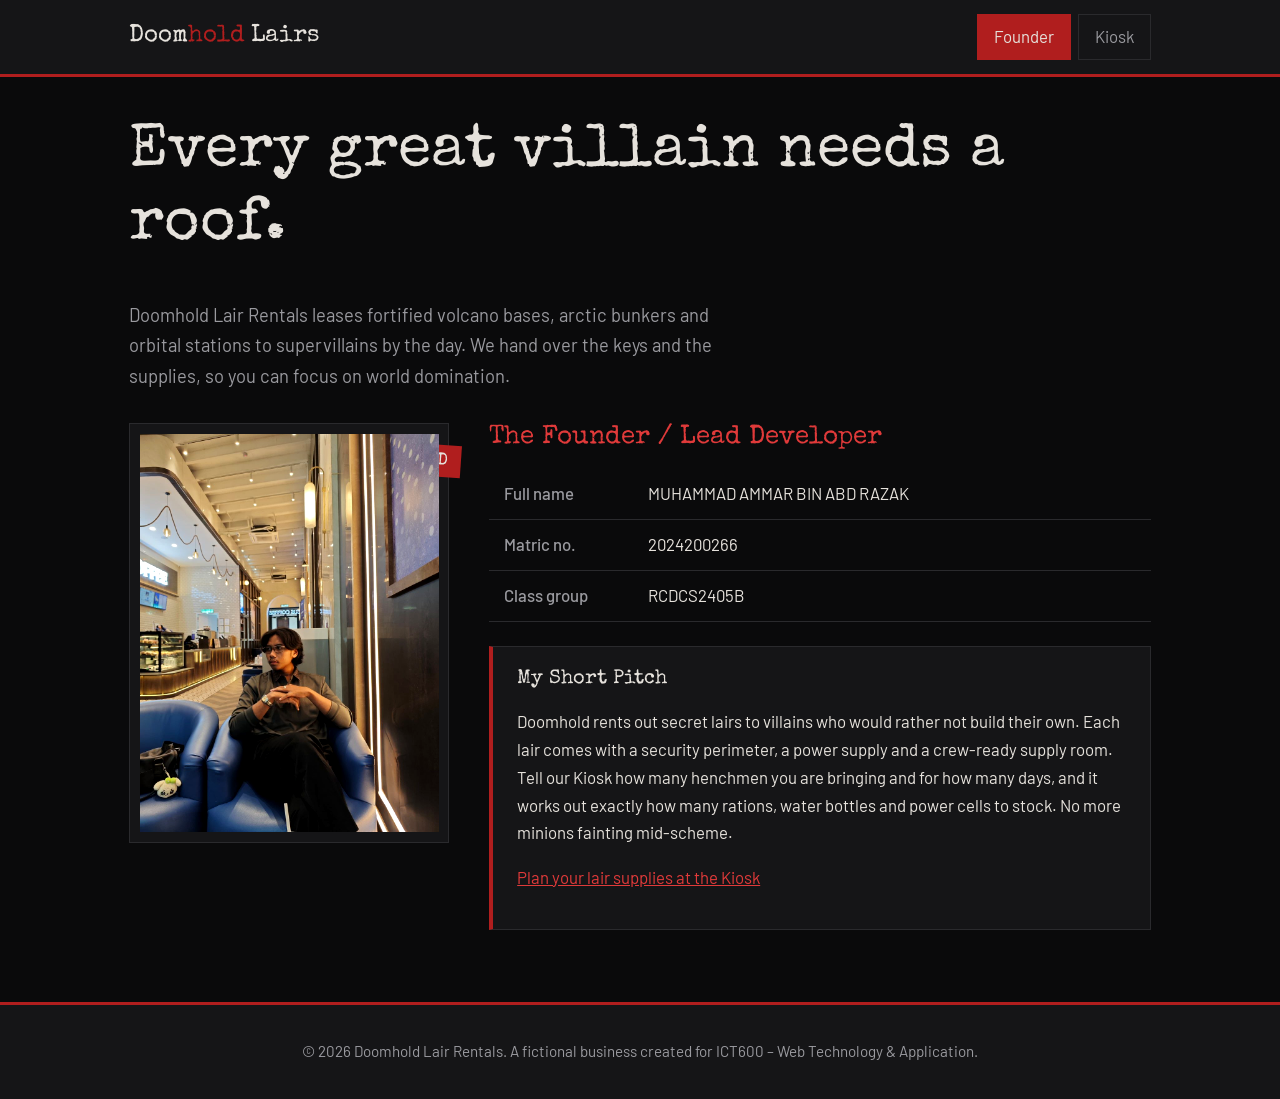
<file: index.html>
<!DOCTYPE html>
<html lang="en">

<head>
    <meta charset="UTF-8">
    <meta name="viewport" content="width=device-width, initial-scale=1">
    <link rel="preconnect" href="https://fonts.googleapis.com">
    <link rel="preconnect" href="https://fonts.gstatic.com" crossorigin>
    <link href="https://fonts.googleapis.com/css2?family=Barlow:wght@400;500;600&family=Special+Elite&display=swap"
        rel="stylesheet">
    <link rel="stylesheet" href="css/style.css">
    <title>The Founder | Doomhold Lair Rentals</title>
</head>

<body>
    <header class="site-header">
        <div class="bar"><a class="brand" href="index.html">Doom<span>hold</span> Lairs</a>
            <nav class="site-nav" aria-label="Main">
                <ul>
                    <li><a href="index.html" aria-current="page">Founder</a></li>
                    <li><a href="kiosk.html">Kiosk</a></li>
                </ul>
            </nav>
        </div>
    </header>
    <main>
        <section>
            <h1>Every great villain needs a roof.</h1>
            <p class="lede">Doomhold Lair Rentals leases fortified volcano bases, arctic bunkers and orbital stations to
                supervillains by the day. We hand over the keys and the supplies, so you can focus on world domination.
            </p>
        </section>
        <section class="dossier" aria-labelledby="founder-title">
            <figure class="photo"><img src="images/founder_doomhold.jpg" alt="Portrait of the founder" width="400" height="480">
            </figure>
            <div>
                <h2 id="founder-title">The Founder / Lead Developer</h2>
                <table class="facts">
                    <tr>
                        <th scope="row">Full name</th>
                        <td>MUHAMMAD AMMAR BIN ABD RAZAK</td>
                    </tr>
                    <tr>
                        <th scope="row">Matric no.</th>
                        <td>2024200266</td>
                    </tr>
                    <tr>
                        <th scope="row">Class group</th>
                        <td>RCDCS2405B</td>
                    </tr>
                </table>
                <div class="panel">
                    <h3>My Short Pitch</h3>
                    <p>Doomhold rents out secret lairs to villains who would rather not build their own. Each lair comes
                        with a security perimeter, a power supply and a crew-ready supply room. Tell our Kiosk how many
                        henchmen you are bringing and for how many days, and it works out exactly how many rations,
                        water bottles and power cells to stock. No more minions fainting mid-scheme.</p>
                    <p><a href="kiosk.html">Plan your lair supplies at the Kiosk</a></p>
                </div>
            </div>
        </section>
    </main>
    <footer class="site-footer">
        <p>&copy; 2026 Doomhold Lair Rentals. A fictional business created for ICT600 &ndash; Web Technology &amp;
            Application.</p>
    </footer>
</body>

</html>
</file>
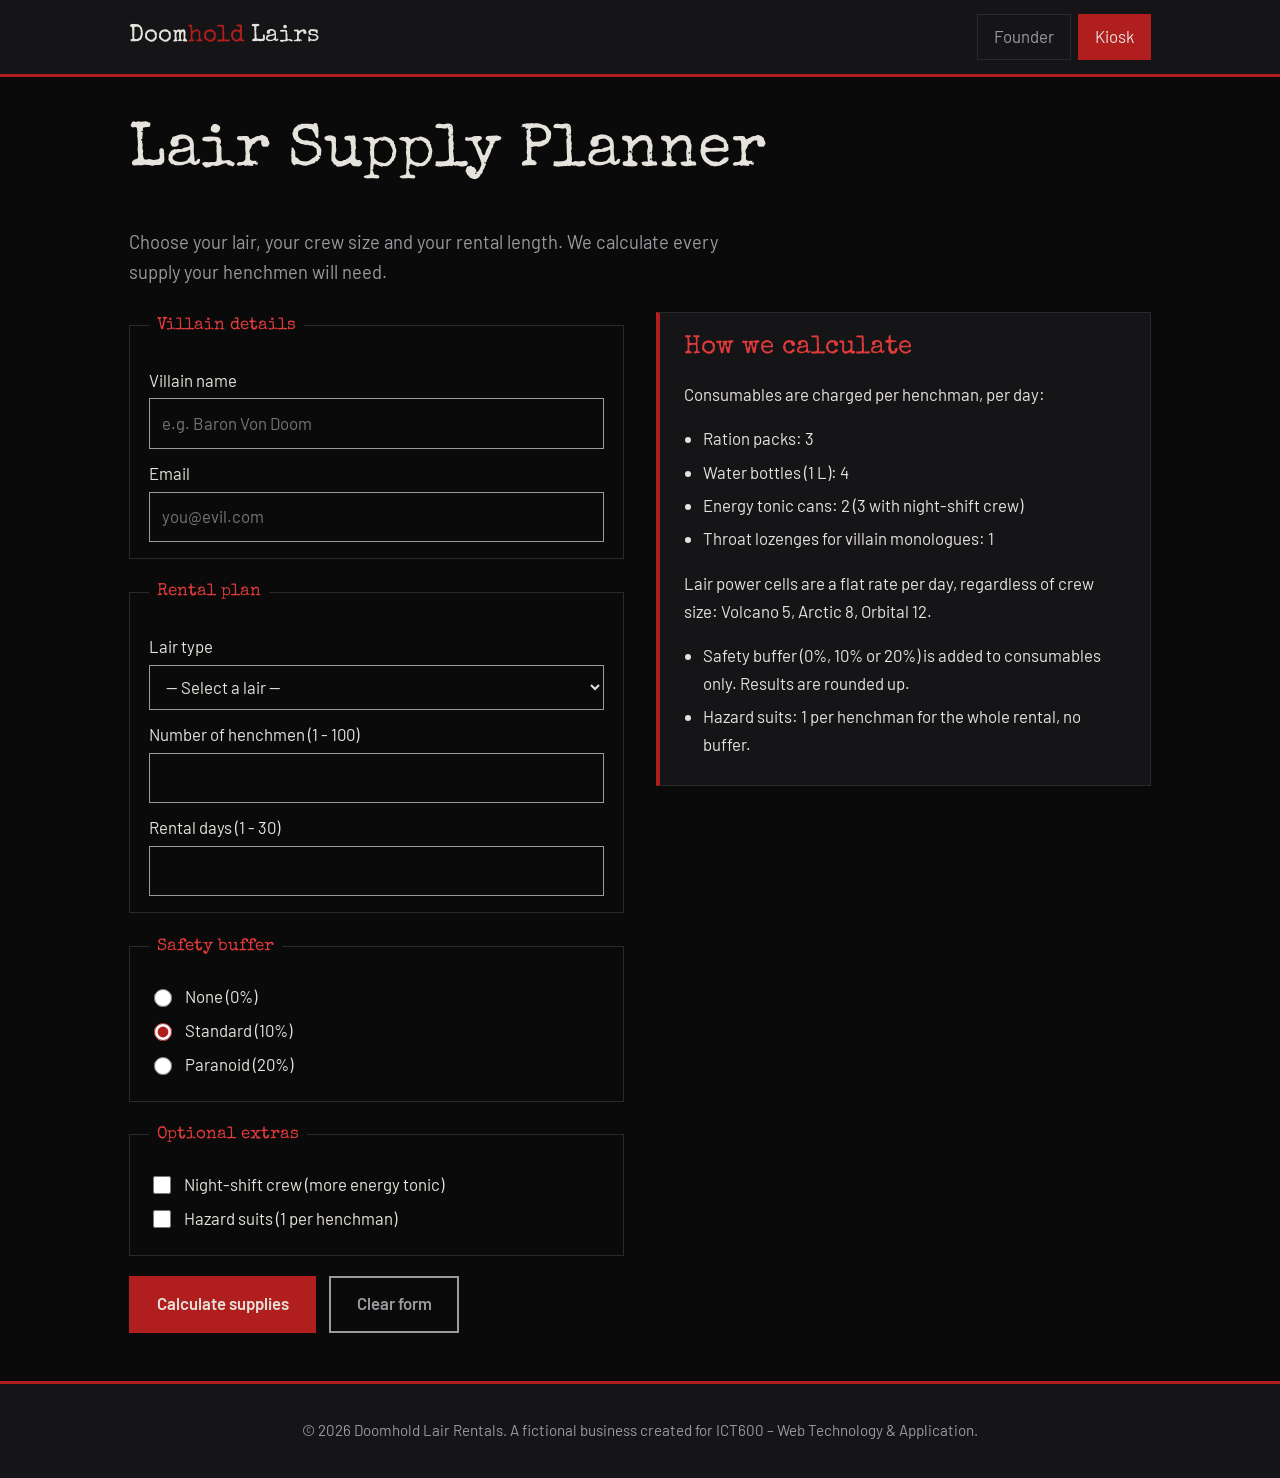
<file: kiosk.html>
<!DOCTYPE html>
<html lang="en">

<head>
    <meta charset="UTF-8">
    <meta name="viewport" content="width=device-width, initial-scale=1">
    <link rel="preconnect" href="https://fonts.googleapis.com">
    <link rel="preconnect" href="https://fonts.gstatic.com" crossorigin>
    <link href="https://fonts.googleapis.com/css2?family=Barlow:wght@400;500;600&family=Special+Elite&display=swap"
        rel="stylesheet">
    <link rel="stylesheet" href="css/style.css">
    <title>The Kiosk | Doomhold Lair Rentals</title>
</head>

<body>
    <header class="site-header">
        <div class="bar"><a class="brand" href="index.html">Doom<span>hold</span> Lairs</a>
            <nav class="site-nav" aria-label="Main">
                <ul>
                    <li><a href="index.html">Founder</a></li>
                    <li><a href="kiosk.html" aria-current="page">Kiosk</a></li>
                </ul>
            </nav>
        </div>
    </header>
    <main>
        <h1>Lair Supply Planner</h1>
        <p class="lede">Choose your lair, your crew size and your rental length. We calculate every supply your henchmen
            will need.</p>
        <div class="kiosk">
            <form id="plannerForm" novalidate>
                <fieldset>
                    <legend>Villain details</legend>
                    <label for="custName">Villain name</label>
                    <input type="text" id="custName" name="custName" placeholder="e.g. Baron Von Doom"
                        autocomplete="name">
                    <label for="custEmail">Email</label>
                    <input type="email" id="custEmail" name="custEmail" placeholder="you@evil.com" autocomplete="email">
                </fieldset>
                <fieldset>
                    <legend>Rental plan</legend>
                    <label for="lairType">Lair type</label>
                    <select id="lairType" name="lairType">
                        <option value="">-- Select a lair --</option>
                        <option value="volcano">Volcano Fortress (5 power cells/day)</option>
                        <option value="arctic">Arctic Bunker (8 power cells/day)</option>
                        <option value="orbital">Orbital Station (12 power cells/day)</option>
                    </select>
                    <label for="henchmen">Number of henchmen (1 - 100)</label>
                    <input type="number" id="henchmen" name="henchmen" min="1" max="100" step="1">
                    <label for="days">Rental days (1 - 30)</label>
                    <input type="number" id="days" name="days" min="1" max="30" step="1">
                </fieldset>
                <fieldset>
                    <legend>Safety buffer</legend>
                    <div class="choice"><input type="radio" id="buf0" name="buffer" value="0"><label for="buf0">None
                            (0%)</label></div>
                    <div class="choice"><input type="radio" id="buf10" name="buffer" value="10" checked><label
                            for="buf10">Standard (10%)</label></div>
                    <div class="choice"><input type="radio" id="buf20" name="buffer" value="20"><label
                            for="buf20">Paranoid (20%)</label></div>
                </fieldset>
                <fieldset>
                    <legend>Optional extras</legend>
                    <div class="choice"><input type="checkbox" id="nightShift" name="nightShift"><label
                            for="nightShift">Night-shift crew (more energy tonic)</label></div>
                    <div class="choice"><input type="checkbox" id="hazardSuits" name="hazardSuits"><label
                            for="hazardSuits">Hazard suits (1 per henchman)</label></div>
                </fieldset>
                <div class="btns"><button type="submit">Calculate supplies</button><button type="reset"
                        id="resetBtn">Clear form</button></div>
            </form>
            <aside class="panel rules" aria-labelledby="rulesTitle">
                <h2 id="rulesTitle">How we calculate</h2>
                <p>Consumables are charged per henchman, per day:</p>
                <ul>
                    <li>Ration packs: 3</li>
                    <li>Water bottles (1 L): 4</li>
                    <li>Energy tonic cans: 2 (3 with night-shift crew)</li>
                    <li>Throat lozenges for villain monologues: 1</li>
                </ul>
                <p>Lair power cells are a flat rate per day, regardless of crew size: Volcano 5, Arctic 8, Orbital 12.
                </p>
                <ul>
                    <li>Safety buffer (0%, 10% or 20%) is added to consumables only. Results are rounded up.</li>
                    <li>Hazard suits: 1 per henchman for the whole rental, no buffer.</li>
                </ul>
            </aside>
        </div>
        <section id="result" aria-live="polite" tabindex="-1"></section>
    </main>
    <footer class="site-footer">
        <p>&copy; 2026 Doomhold Lair Rentals. A fictional business created for ICT600 &ndash; Web Technology &amp;
            Application.</p>
    </footer>
    <script src="js/script.js"></script>
</body>

</html>
</file>
<file: css/style.css>
:root {
    --black:#0a0a0b;--coal:#151517;--iron:#2a2a2d;--ash:#9a9a9f;--bone:#e6e2dc;--blood:#b01e1e;--ember:#e03a3a
}

* {
    box-sizing:border-box
}

html {
    scroll-behavior:smooth
}

body {
    margin:0;background:var(--black);color:var(--bone);font:1.05rem/1.65 "Barlow",system-ui,sans-serif;min-height:100vh;display:flex;flex-direction:column
}

h1,h2,h3 {
    font-family:"Special Elite","Courier New",monospace;font-weight:400;line-height:1.2;margin:0 0 .6em
}

h1 {
    font-size:clamp(2.2rem,6vw,3.8rem);color:var(--bone)
}

h2 {
    font-size:1.6rem;color:var(--ember)
}

a {
    color:var(--ember)
}

:focus-visible {
    outline:3px solid var(--ember);outline-offset:3px
}

.site-header {
    background:var(--coal);border-bottom:3px solid var(--blood)
}

.bar {
    max-width:1060px;margin:0 auto;padding:.9rem 1.2rem;display:flex;flex-wrap:wrap;align-items:center;justify-content:space-between;gap:.6rem
}

.brand {
    font-family:"Special Elite",monospace;font-size:1.5rem;color:var(--bone);text-decoration:none
}

.brand span {
    color:var(--blood)
}

.site-nav ul {
    list-style:none;display:flex;gap:.4rem;margin:0;padding:0
}

.site-nav a {
    display:block;padding:.5rem 1rem;color:var(--ash);text-decoration:none;border:1px solid var(--iron)
}

.site-nav a:hover,.site-nav a[aria-current="page"] {
    color:var(--bone);background:var(--blood);border-color:var(--blood)
}

main {
    flex:1;width:100%;max-width:1060px;margin:0 auto;padding:2.5rem 1.2rem 3rem
}

.lede {
    color:var(--ash);font-size:1.15rem;max-width:60ch
}

.dossier {
    display:grid;grid-template-columns:minmax(0,320px) 1fr;gap:2.5rem;margin-top:2rem;align-items:start
}

.photo {
    position:relative;margin:0;border:1px solid var(--iron);background:var(--coal);padding:.6rem
}

.photo img {
    display:block;width:100%;height:auto;filter:contrast(1.1)
}

.photo::before {
    content:"CLASSIFIED";position:absolute;top:1.1rem;right:-.8rem;background:var(--blood);color:var(--bone);font-family:"Special Elite",monospace;padding:.15rem .8rem;transform:rotate(4deg)
}

.facts {
    width:100%;border-collapse:collapse;margin-bottom:1.5rem
}

.facts th,.facts td {
    text-align:left;padding:.7rem .9rem;border-bottom:1px solid var(--iron)
}

.facts th {
    width:9rem;color:var(--ash);font-weight:500
}

.panel {
    background:var(--coal);border:1px solid var(--iron);border-left:4px solid var(--blood);padding:1.3rem 1.5rem;margin-bottom:1.5rem
}

.kiosk {
    display:grid;grid-template-columns:1fr 1fr;gap:2rem;align-items:start;margin-top:1.5rem
}

fieldset {
    border:1px solid var(--iron);margin:0 0 1.2rem;padding:1rem 1.2rem
}

legend {
    font-family:"Special Elite",monospace;color:var(--ember);padding:0 .5rem
}

label {
    display:block;margin:.7rem 0 .25rem
}

input[type=text],input[type=email],input[type=number],select {
    width:100%;padding:.65rem .75rem;background:var(--black);color:var(--bone);border:1px solid var(--ash);font:inherit
}

input:focus,select:focus {
    border-color:var(--ember)
}

.choice {
    display:flex;align-items:center;gap:.6rem;margin:.4rem 0
}

.choice label {
    margin:0
}

.choice input {
    accent-color:var(--blood);width:1.1rem;height:1.1rem
}

.btns {
    display:flex;gap:.8rem;flex-wrap:wrap
}

button {
    font:inherit;font-weight:600;padding:.8rem 1.6rem;cursor:pointer;border:2px solid var(--blood);background:var(--blood);color:var(--bone)
}

button:hover {
    background:var(--ember);border-color:var(--ember)
}

button[type=reset] {
    background:transparent;color:var(--ash);border-color:var(--ash)
}

button[type=reset]:hover {
    color:var(--bone);border-color:var(--bone);background:transparent
}

.rules ul {
    margin:.4rem 0 0;padding-left:1.2rem
}

.rules li {
    margin:.35rem 0
}

#result {
    margin-top:2rem;display:none
}

#result.show {
    display:block
}

.report {
    width:100%;border-collapse:collapse;margin:.8rem 0
}

.report th,.report td {
    padding:.55rem .7rem;border-bottom:1px solid var(--iron);text-align:left
}

.report td:last-child,.report th:last-child {
    text-align:right
}

.report th {
    color:var(--ash);font-weight:500
}

.total td {
    color:var(--ember);font-weight:700;font-size:1.15rem
}

.scroll {
    overflow-x:auto
}

.site-footer {
    background:var(--coal);border-top:3px solid var(--blood);color:var(--ash);text-align:center;padding:1.2rem;font-size:.95rem
}

@media (max-width:800px) {
    .dossier,.kiosk{grid-template-columns:1fr}.photo{max-width:300px}
}

@media (prefers-reduced-motion:reduce) {
    html{scroll-behavior:auto}
}
</file>
